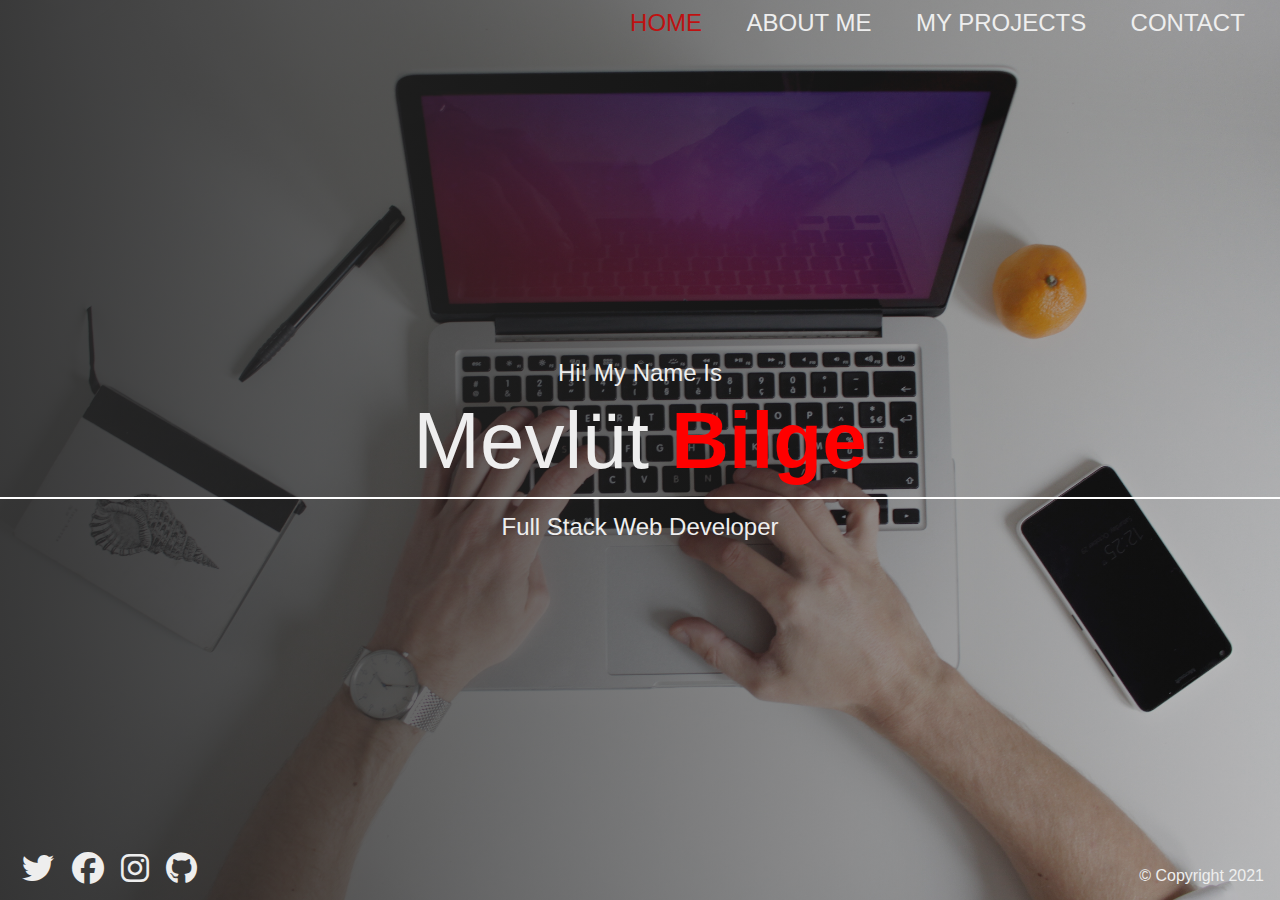
<file: index.html>
<!DOCTYPE html>
<html lang="en">
  <head>
    <meta charset="UTF-8" />
    <meta http-equiv="X-UA-Compatible" content="IE=edge" />
    <meta name="viewport" content="width=device-width, initial-scale=1.0" />
    <link rel="stylesheet" href="./css/style.css" />

    <title>My Portfolio</title>
  </head>

  <body>
    <div class="home-bgImg-container">
      <nav class="nav">
        <ul class="nav__list">
          <li class="nav__item">
            <a href="index.html" class="nav__link nav__link--active">Home</a>
          </li>
          <li class="nav__item">
            <a href="about.html" class="nav__link">About Me</a>
          </li>
          <li class="nav__item">
            <a href="projects.html" class="nav__link">My Projects</a>
          </li>
          <li class="nav__item">
            <a href="contact.html" class="nav__link">Contact</a>
          </li>
        </ul>
      </nav>

      <!-- HOME MAIN -->
      <main class="home">
        <h2>Hi! My Name Is</h2>
        <h1 class="home__name">
          Mevlüt <span class="home__name--last">Bilge</span>
        </h1>
        <h2>Full Stack Web Developer</h2>
      </main>

      <!-- HOME FOOTER -->
      <footer class="horizontal">
        <div class="social-icons">
          <a href="#">
            <i class="fab fa-twitter fa-2x"></i>
          </a>
          <a href="#">
            <i class="fab fa-facebook fa-2x"></i>
          </a>
          <a href="#">
            <i class="fab fa-instagram fa-2x"></i>
          </a>
          <a href="https://github.com/mevlutbilgee">
            <i class="fab fa-github fa-2x"></i>
          </a>
        </div>
        <div class="copyright">&copy; Copyright 2021</div>
      </footer>
    </div>
  </body>
</html>
</file>
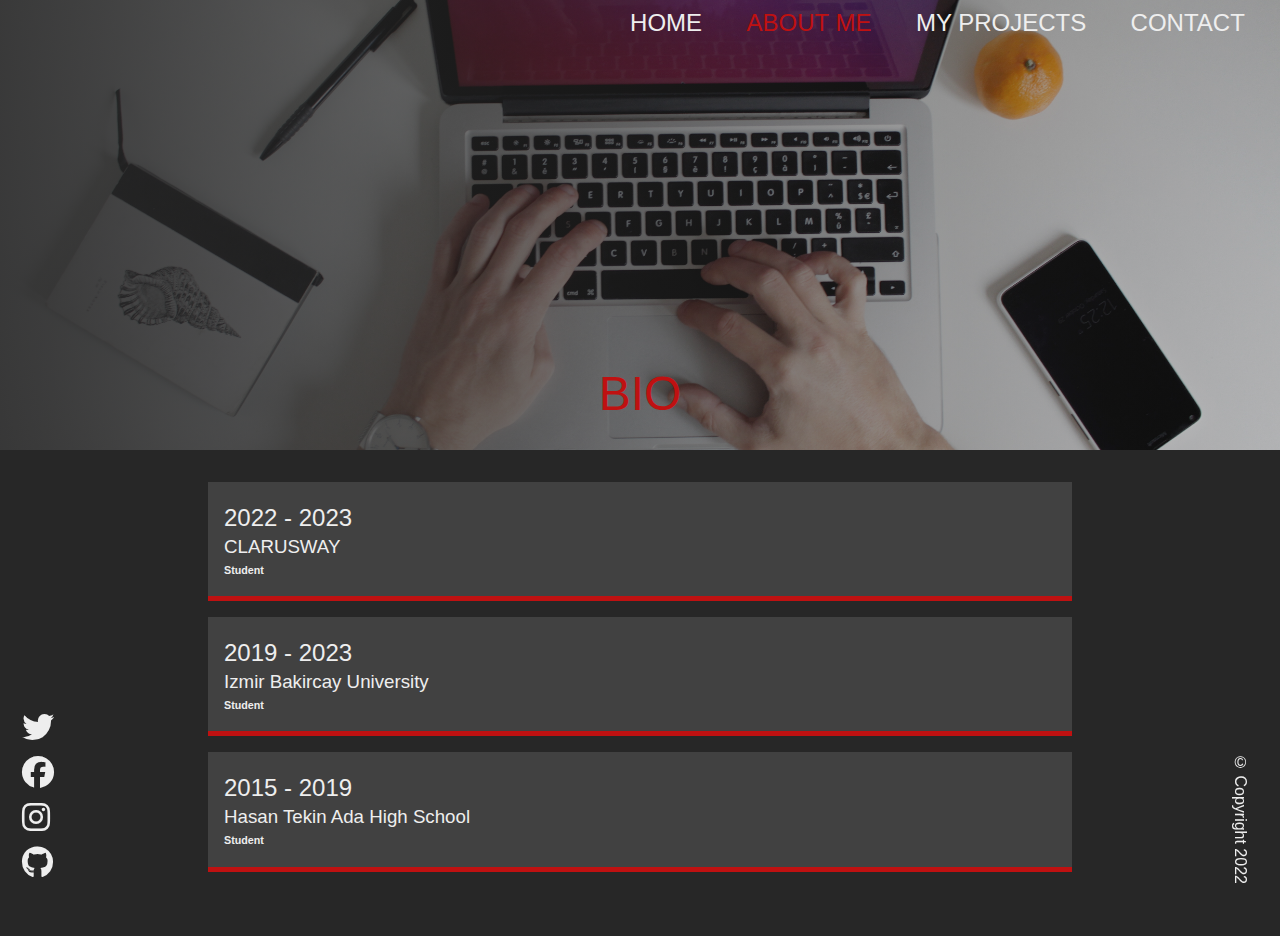
<file: about.html>
<!DOCTYPE html>
<html lang="en">
  <head>
    <meta charset="UTF-8" />
    <meta http-equiv="X-UA-Compatible" content="IE=edge" />
    <meta name="viewport" content="width=device-width, initial-scale=1.0" />

    <link rel="stylesheet" href="./css/style.css" />
    <title>Portfolio About</title>
  </head>
  <body>
    <div class="about-bgImg-container">
      <!-- ABOUT NAV -->
      <nav class="nav">
        <ul class="nav__list">
          <li class="nav__item">
            <a href="index.html" class="nav__link">Home</a>
          </li>
          <li class="nav__item">
            <a href="about.html" class="nav__link nav__link--active"
              >About Me</a
            >
          </li>
          <li class="nav__item">
            <a href="projects.html" class="nav__link">My Projects</a>
          </li>
          <li class="nav__item">
            <a href="contact.html" class="nav__link">Contact</a>
          </li>
        </ul>
      </nav>

      <div class="about__bio-image">
        <h2>BIO</h2>
        <p></p>
      </div>
    </div>

    <!-- ABOUT MAIN -->

    <main class="about">
      <div class="about__container">
        <div class="about__job">
          <h2 class="text-secondary">2022 - 2023</h2>
          <h3>CLARUSWAY</h3>
          <h6>Student</h6>
          <p></p>
        </div>
        <div class="about__job">
          <h2 class="text-secondary">2019 - 2023</h2>
          <h3>Izmir Bakircay University</h3>
          <h6>Student</h6>
          <p></p>
        </div>
        <div class="about__job">
          <h2 class="text-secondary">2015 - 2019</h2>
          <h3>Hasan Tekin Ada High School</h3>
          <h6>Student</h6>
          <p></p>
        </div>
      </div>
    </main>

    <!-- ABOUT FOOTER -->
    <footer class="vertical">
      <div class="social-icons">
        <a href="#">
          <i class="fab fa-twitter fa-2x"></i>
        </a>
        <a href="#">
          <i class="fab fa-facebook fa-2x"></i>
        </a>
        <a href="#">
          <i class="fab fa-instagram fa-2x"></i>
        </a>
        <a href="https://github.com/mevlutbilgee">
          <i class="fab fa-github fa-2x"></i>
        </a>
      </div>
      <div class="copyright">&copy; Copyright 2022</div>
    </footer>
  </body>
</html>
</file>
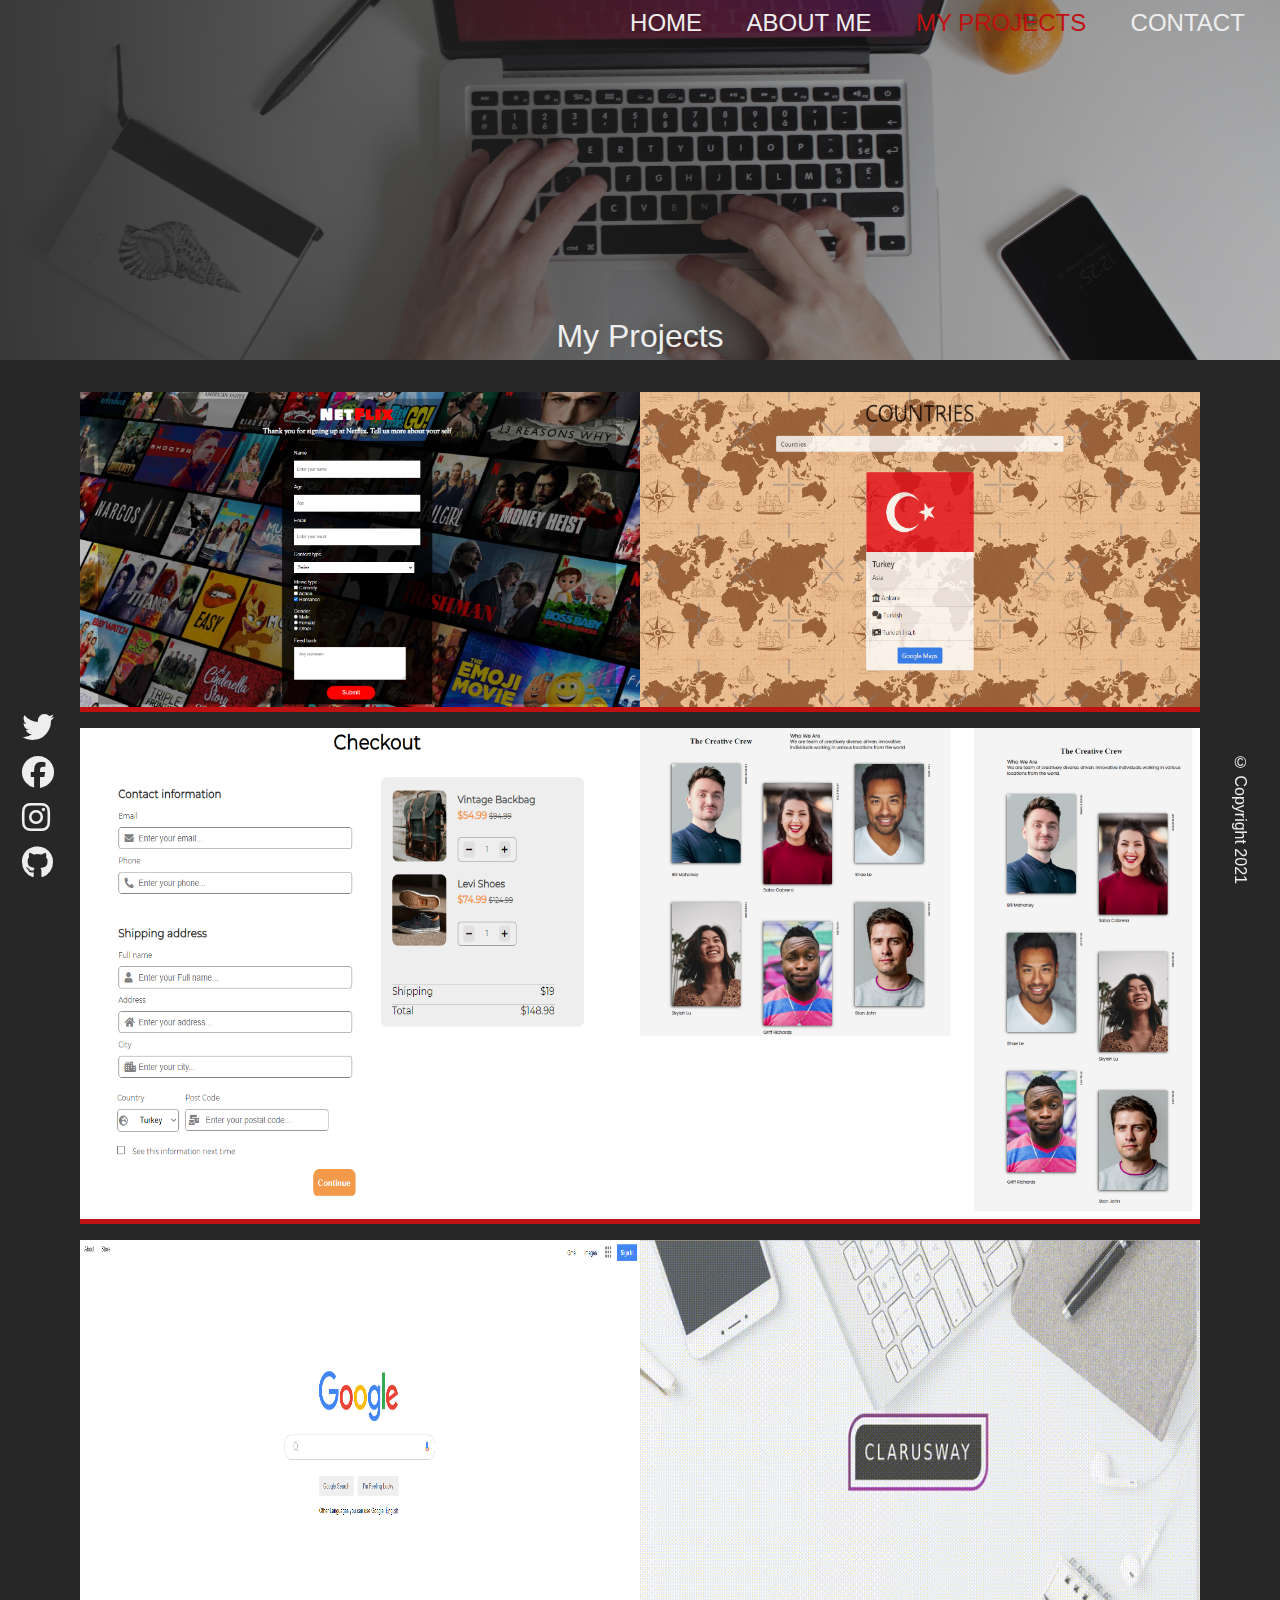
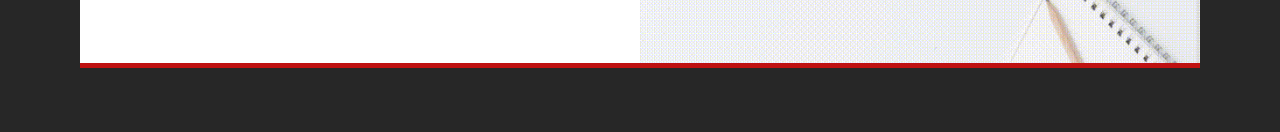
<file: projects.html>
<!DOCTYPE html>
<html lang="en">
  <head>
    <meta charset="UTF-8" />
    <meta name="viewport" content="width=device-width, initial-scale=1.0" />
    <meta http-equiv="X-UA-Compatible" content="ie=edge" />

    <link rel="stylesheet" href="./css/style.css" />
    <title>Portfolio Projects</title>
  </head>
  <body>
    <div class="project-bgImg-container">
      <!-- PROJECT NAV -->
      <nav class="nav">
        <ul class="nav__list">
          <li class="nav__item">
            <a href="index.html" class="nav__link">Home</a>
          </li>
          <li class="nav__item">
            <a href="about.html" class="nav__link">About Me</a>
          </li>
          <li class="nav__item">
            <a href="projects.html" class="nav__link nav__link--active"
              >My Projects</a
            >
          </li>
          <li class="nav__item">
            <a href="contact.html" class="nav__link">Contact</a>
          </li>
        </ul>
      </nav>

      <div class="projects__bio-image">
        <h1>My Projects</h1>
      </div>
    </div>

    <!-- PROJECT MAIN -->
    <main class="projects">
      <div class="projects__items">
        <div class="projects__item">
          <a href="https://mevlutbilgee.github.io/netflix_form/">
            <img src="./img/netflix_form.png" alt="My Project" />
          </a>
        </div>

        <div class="projects__item">
          <a href="https://mevlutbilgee.github.io/Flag_App_API/">
            <img src="./img/flag_app.png" alt="My Project" />
          </a>
        </div>
        <div class="projects__item">
          <img src="./img/checkout.png" alt="My Project" />
        </div>
        <div class="projects__item">
          <img src="./img/team-page.png" alt="My Project" />
        </div>

        <div class="projects__item">
          <img src="./img/google_project.png" alt="My Project" />
        </div>
        <div class="projects__item">
          <img src="./img/Project_003_.gif" alt="My Project" />
        </div>
      </div>
    </main>

    <!-- PROJECT FOOTER -->
    <footer class="vertical">
      <div class="social-icons">
        <a href="#">
          <i class="fab fa-twitter fa-2x"></i>
        </a>
        <a href="#">
          <i class="fab fa-facebook fa-2x"></i>
        </a>
        <a href="#">
          <i class="fab fa-instagram fa-2x"></i>
        </a>
        <a href="https://github.com/mevlutbilgee">
          <i class="fab fa-github fa-2x"></i>
        </a>
      </div>

      <div class="copyright">&copy; Copyright 2021</div>
    </footer>
  </body>
</html>
</file>
<file: css/style.css>
@import url("https://cdnjs.cloudflare.com/ajax/libs/font-awesome/6.2.0/css/all.min.css");
* {
  margin: 0;
  padding: 0;
  box-sizing: border-box;
}

.about-bgImg-container {
  height: 50vh;
  width: 100%;
  background: linear-gradient(to right, rgba(39, 39, 39, 0.9), rgba(39, 39, 39, 0.3)), url("../img/banner.jpg");
  background-position: center center;
  background-size: cover;
  display: flex;
  justify-content: space-between;
  flex-direction: column;
}
.about-bgImg-container .about__bio-image {
  text-align: center;
}
.about-bgImg-container .about__bio-image h2 {
  font-size: 3rem;
  color: rgb(191, 17, 17);
}
.about-bgImg-container .about__bio-image p {
  font-size: 1.2rem;
  margin: 2rem;
}

.about__container {
  width: 70vw;
  margin: 2rem auto;
}
.about .about__job {
  margin: 1rem;
  background: #414141;
  padding: 1rem;
  border-bottom: 5px solid rgb(191, 17, 17);
}
.about .about__job h2,
.about .about__job h3 {
  margin: 0.5rem 0;
}
.about .about__job h6 {
  margin: 0.3rem 0;
}

.contact-bgImg-container {
  height: 100vh;
  width: 100%;
  background: linear-gradient(to right, rgba(39, 39, 39, 0.9), rgba(39, 39, 39, 0.3)), url("../img/banner.jpg");
  background-position: center center;
  background-size: cover;
}
.contact-bgImg-container nav {
  height: 40vh;
}

.contact {
  height: 40vh;
  display: flex;
  flex-direction: column;
  flex-wrap: nowrap;
  justify-content: center;
  text-align: center;
}
.contact h2 {
  font-size: 3rem;
  margin-bottom: 2rem;
}
.contact__list {
  display: flex;
  flex-direction: column;
  flex-wrap: wrap;
  justify-content: center;
  align-items: center;
  gap: 2.5rem;
  font-size: 1.5rem;
}
.contact .text-secondary {
  color: rgb(191, 17, 17);
}

.home-bgImg-container {
  height: 100vh;
  width: 100%;
  background: linear-gradient(to right, rgba(39, 39, 39, 0.9), rgba(39, 39, 39, 0.3)), url("../img/banner.jpg");
  background-position: center center;
  background-size: cover;
}

.home {
  height: 80vh;
  display: flex;
  flex-direction: column;
  justify-content: center;
  text-align: center;
}
.home__name {
  font-size: 5rem;
  padding: 1rem;
  margin-bottom: 1rem;
  border-bottom: 2px solid #fff;
}
.home__name--last {
  color: red;
  font-weight: 700;
}

.project-bgImg-container {
  height: 40vh;
  width: 100%;
  background: linear-gradient(to right, rgba(39, 39, 39, 0.9), rgba(39, 39, 39, 0.3)), url("../img/banner.jpg");
  background-position: center center;
  background-size: cover;
  display: flex;
  flex-direction: column;
  justify-content: space-between;
}
.project-bgImg-container .projects__bio-image {
  text-align: center;
  margin-bottom: 0.5rem;
}

.projects__items {
  width: 100%;
  display: flex;
  flex-wrap: wrap;
  justify-content: center;
  padding: 2rem 5rem;
  gap: 1rem 0;
}
.projects__item {
  width: 100%;
  cursor: pointer;
  border-bottom: 5px solid rgb(191, 17, 17);
  position: relative;
}
.projects__item img {
  width: 100%;
  height: 100%;
}
.projects__item:hover::after {
  opacity: 0.7;
}

.link-style a, footer.middle a, footer.vertical .social-icons a, footer.horizontal a {
  padding: 0.4rem;
  transition: all 1s;
}

.fa-twitter:hover {
  color: rgb(68, 151, 230);
}

.fa-facebook:hover {
  color: blue;
}

.fa-github:hover {
  color: rgb(160, 160, 160);
}

.fa-instagram:hover {
  color: rgb(179, 38, 85);
}

footer.horizontal {
  height: 10vh;
  display: flex;
  justify-content: space-between;
  align-items: flex-end;
  padding: 1rem;
}

footer.vertical {
  display: flex;
  justify-content: space-between;
  align-items: flex-end;
  padding: 1rem;
  margin-bottom: 1rem;
}
footer.vertical .social-icons {
  display: flex;
  flex-direction: column;
  position: fixed;
  bottom: 1rem;
}
footer.vertical .copyright {
  position: fixed;
  bottom: 1rem;
  right: 2rem;
  writing-mode: vertical-rl;
  text-orientation: mixed;
}

footer.middle {
  height: 20vh;
  display: flex;
  flex-direction: column;
  justify-content: flex-start;
  align-items: center;
  padding: 1rem;
  gap: 1rem;
}

.nav {
  padding: 1rem;
  height: 10vh;
}
.nav__list {
  text-align: right;
}
.nav__item {
  display: inline;
  padding: 1rem;
}
.nav__link {
  font-size: 1rem;
  text-transform: uppercase;
  font-weight: 500;
  font-family: "Segoe UI", Tahoma, Geneva, Verdana, sans-serif;
  transition: all 1s;
}
.nav__link:hover {
  color: blue;
}
.nav__link--active {
  color: rgb(191, 17, 17);
}

@media screen and (min-width: 0px) {
  .nav {
    padding: 0.5rem;
  }
  .nav__list {
    text-align: center;
  }
  .nav__item {
    padding-right: 0.7rem;
  }
  .nav .nav__link {
    font-size: 0.9rem;
  }
  .contact h2 {
    font-size: 2rem;
    margin-bottom: 1rem;
  }
  .contact__list {
    gap: 2rem 1.2rem;
    font-size: 1.2rem;
  }
}
@media screen and (min-width: 576px) {
  .nav {
    padding: 0.7rem;
  }
  .nav__list {
    text-align: right;
  }
  .nav__item {
    padding-right: 1rem;
  }
  .nav .nav__link {
    font-size: 1rem;
  }
  .contact h2 {
    font-size: 2.5rem;
    margin-bottom: 1.5rem;
  }
  .contact__list {
    gap: 2.5rem 2rem;
    font-size: 1.5rem;
  }
}
@media screen and (min-width: 768px) {
  .nav__item {
    padding-right: 1.3rem;
  }
  .nav .nav__link {
    font-size: 1.3rem;
  }
  .projects__item {
    width: 100%;
  }
}
@media screen and (min-width: 1024px) {
  .nav__item {
    padding-right: 1.5rem;
  }
  .nav .nav__link {
    font-size: 1.5rem;
  }
  .projects__item {
    width: 50%;
  }
  .contact__list {
    flex-direction: row;
  }
}
@media screen and (min-width: 1600px) {
  .projects__item {
    width: 33%;
  }
}
body {
  font-family: "Segoe UI", Tahoma, Geneva, Verdana, sans-serif;
  line-height: 1;
  color: #eee;
  background-color: #272727;
  height: 100vh;
}

a {
  text-decoration: none;
  color: #eee;
}

h1,
h2,
h3 {
  font-weight: 400;
}

/*# sourceMappingURL=style.css.map */
</file>
